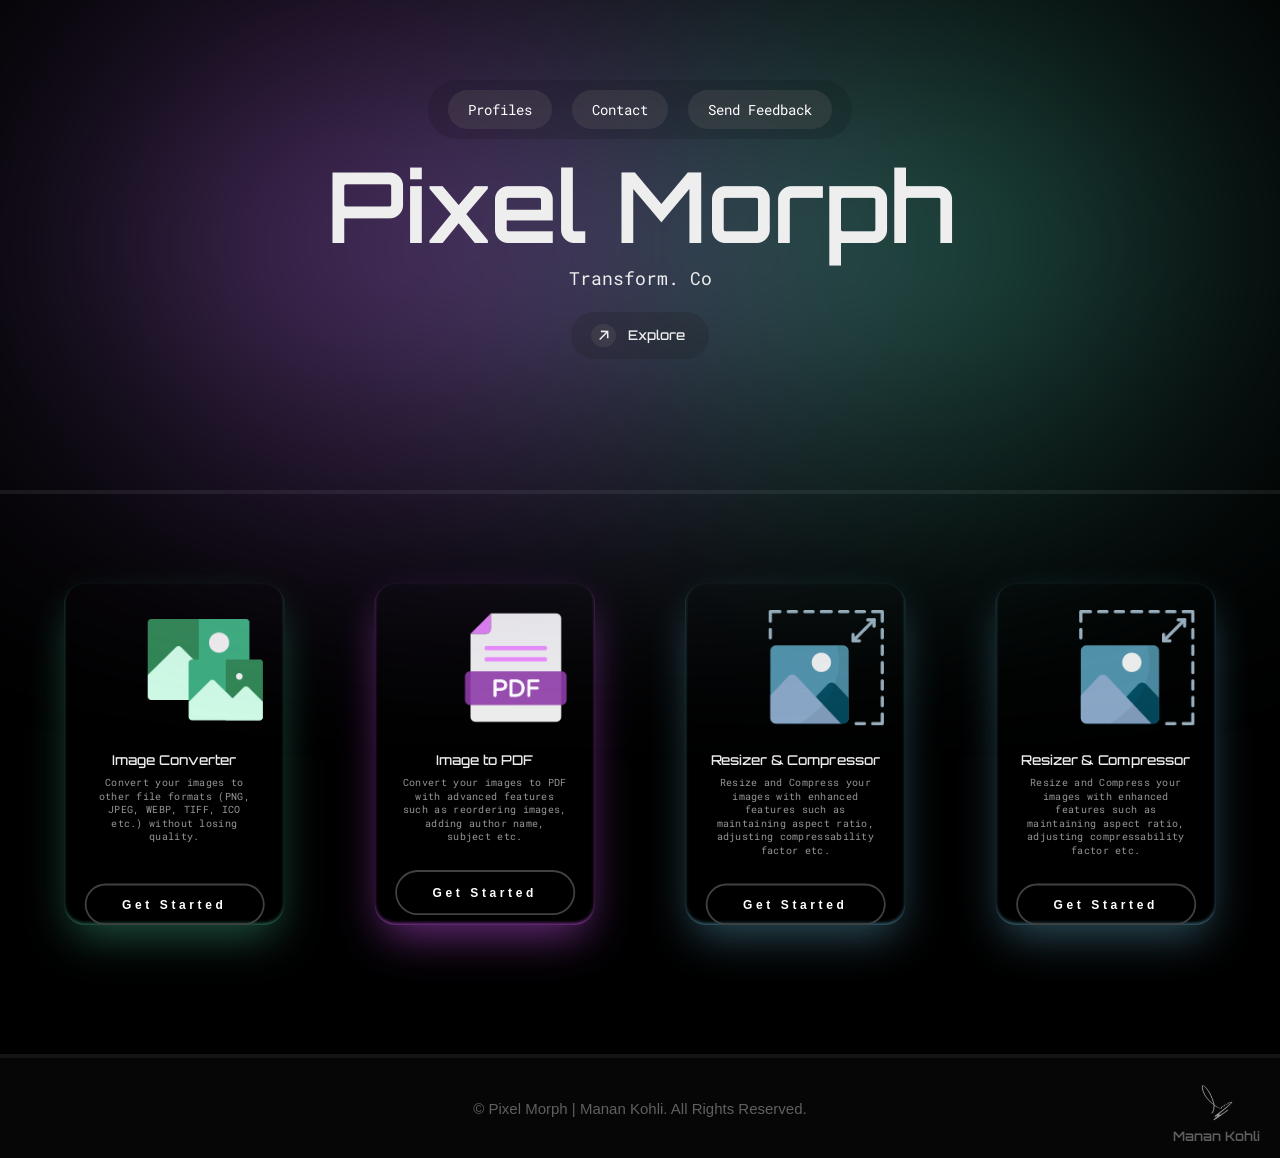
<file: index.html>
<!DOCTYPE html>
<html lang="en">

<head>
  <meta charset="UTF-8">
  <meta name="viewport" content="width=device-width, initial-scale=1.0">
  <meta name="description"
    content="Transform. Compress. Convert. Easily edit and optimize your files with fast and secure online tool.">
  <title>Pixel Morph</title>
  <meta property="og:image" content="https://i.postimg.cc/qBCgvmJf/Pixel-Morph.png">
  <meta property="og:title" content="Pixel Morph">
  <meta property="og:description" content="Transform. Compress. Convert. Easily edit and optimize your files with fast and secure online tool.">
  <link rel="stylesheet" href="styles.css">
  <link rel="icon" href="favicon.ico" type="image/x-ico">
  <link rel="icon" href="favicon.ico" type="image/x-icon">

</head>

<body>
  <div class="blob-outer-container">
    <div class="blob-inner-container">
      <div class="blob"></div>
    </div>
  </div>
  <div class="home-page">
    <nav class="navbar">
      <div class="nav-item">
        <button class="nav-btn">Profiles</button>
        <div class="dropdown">
          <a href="https://www.instagram.com/manankohli_2310/" target="_blank">Instagram</a>
          <a href="https://x.com/manan_kohli23" target="_blank">Twitter</a>

        </div>
      </div>

      <div class="nav-item">
        <button class="nav-btn">Contact</button>
        <div class="dropdown">
          <a href="mailto:manankohli38@gmail.com">Email</a>
        </div>
      </div>

      <div class="nav-item">
        <button class="nav-btn">Send Feedback</button>
        <div class="dropdown">
          <a href="mailto:manankohli38@gmail.com?subject=Feedback">Email Feedback</a>
        </div>
      </div>
    </nav>
    <div class="title">Pixel Morph</div>
    <br>
    <span id="typewriter"></span>
    <br>
    <a class="atag" style="z-index: 100; position: absolute; " href="#hr"><button class="button"
        style="--clr: rgba(29, 28, 28, 0.226);">
        <span class="button__icon-wrapper">
          <svg viewBox="0 0 14 15" fill="none" xmlns="http://www.w3.org/2000/svg" class="button__icon-svg" width="10">
            <path
              d="M13.376 11.552l-.264-10.44-10.44-.24.024 2.28 6.96-.048L.2 12.56l1.488 1.488 9.432-9.432-.048 6.912 2.304.024z"
              fill="currentColor"></path>
          </svg>

          <svg viewBox="0 0 14 15" fill="none" width="10" xmlns="http://www.w3.org/2000/svg"
            class="button__icon-svg button__icon-svg--copy">
            <path
              d="M13.376 11.552l-.264-10.44-10.44-.24.024 2.28 6.96-.048L.2 12.56l1.488 1.488 9.432-9.432-.048 6.912 2.304.024z"
              fill="currentColor"></path>
          </svg>
        </span>
        Explore
      </button>
    </a>
  </div>
  <hr id="hr">
  <main id="main">
    <div class="content container-wrapper">
      <a href="Image-Converter.html" class="container container1"><img class="image1" src="FC.png" alt="File Converter">
        <br> Image Converter<p> Convert your images to other file formats (PNG, JPEG, WEBP, TIFF, ICO etc.) without
          losing quality.</p>
        <button class="button1 type1 but">
          <span class="btn-txt">Get Started</span>
        </button>
      </a>
      <a href="Image-To-PDF.html" class="container container2"><img class="image" src="PDF.png" alt="PDF converter">
        <br> Image to PDF<p> Convert your images to PDF with advanced features such as reordering images, adding author
          name, subject etc. </p>
        <button class="button1 type1 but1">
          <span class="btn-txt">Get Started</span>
        </button>
      </a>
      <a href="Image-Resizer&Compressor.html" class="container container3"><img class="image" src="C&R.png"
          alt="Resizer and Compressor">
        <br> Resizer & Compressor<p> Resize and Compress your images with enhanced features such as maintaining aspect
          ratio, adjusting compressability factor etc.</p>
        <button class="button1 type1 but2">
          <span class="btn-txt">Get Started</span>
        </button>
      </a>
      <a href="Image-Enhancer.html" class="container container3"><img class="image" src="C&R.png"
          alt="Resizer and Compressor">
        <br> Resizer & Compressor<p> Resize and Compress your images with enhanced features such as maintaining aspect
          ratio, adjusting compressability factor etc.</p>
        <button class="button1 type1 but2">
          <span class="btn-txt">Get Started</span>
        </button>
      </a>
    </div>
  </main>
  <hr class="hr1">
  <footer>
    <div class="copyright">
      &copy; Pixel Morph | Manan Kohli. All Rights Reserved.
    </div>
    <div class="right-section">
      <img src="sign.png" alt="Signature">
      <p>Manan Kohli</p>
    </div>
  </footer>
  <script src="script.js"></script>
</body>

</html>
</file>
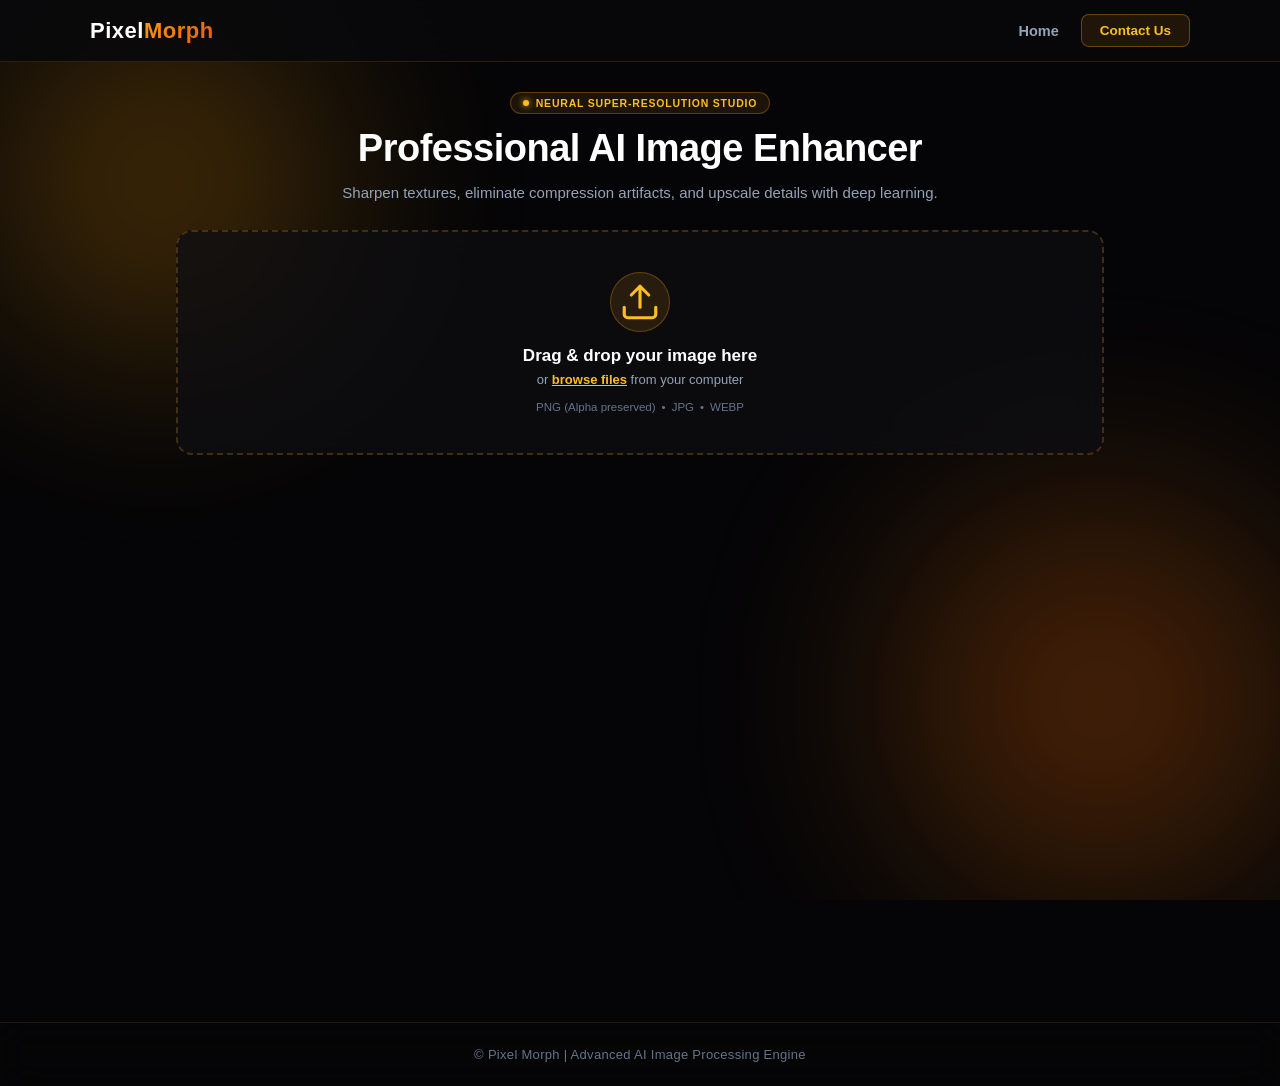
<file: Image-Enhancer.html>
<!DOCTYPE html>
<html lang="en">
<head>
    <meta charset="UTF-8">
    <meta name="viewport" content="width=device-width, initial-scale=1.0">
    <title>AI Image Enhancer - Pixel Morph</title>
    <link rel="icon" type="image/x-icon" href="favicon.ico">
    <link rel="stylesheet" href="enhancer.css">
</head>
<body>

    <!-- Static Warm Ambient Glow Blobs (Desktop & Mobile Defined) -->
    <div class="ambient-glow-container" aria-hidden="true">
        <div class="blob blob-top-left"></div>
        <div class="blob blob-bottom-right"></div>
    </div>

<!-- Header Navigation -->
    <header class="navbar">
        <div class="nav-container">
            <!-- Brand Logo (Left) -->
            <a href="index.html" class="brand-logo">
                Pixel<span class="brand-accent">Morph</span>
            </a>

            <!-- Hamburger Button (Right on Mobile) -->
            <button class="hamburger-btn" id="hamburger-btn" aria-label="Toggle Menu">
                <span class="bar bar-top"></span>
                <span class="bar bar-mid"></span>
                <span class="bar bar-bot"></span>
            </button>

            <!-- Nav Menu (Home & Contact Us) -->
            <nav class="nav-menu" id="nav-menu">
                <a href="index.html" class="nav-link">Home</a>
                <button class="contact-nav-btn">
                    <a href="mailto:manankohli38@gmail.com?subject=Contact&body=Hi, I wanted to Contact you.">Contact Us</a>
                </button>
            </nav>
        </div>
    </header>

    <!-- Main Content -->
    <main class="main-wrapper">
        <div class="content-header">
            <span class="pill-tag">
                <span class="pill-dot"></span>
                Neural Super-Resolution Studio
            </span>
            <h1 class="main-title">Professional AI Image Enhancer</h1>
            <p class="main-subtitle">Sharpen textures, eliminate compression artifacts, and upscale details with deep learning.</p>
        </div>

        <!-- File Upload Card -->
        <div class="upload-zone" id="drop-zone">
            <input type="file" id="file-input" accept="image/png, image/jpeg, image/webp" hidden>
            <div class="upload-inner">
                <div class="upload-icon-wrapper">
                    <svg width="42" height="42" viewBox="0 0 24 24" fill="none" stroke="currentColor" stroke-width="1.8" stroke-linecap="round" stroke-linejoin="round">
                        <path d="M21 15v4a2 2 0 0 1-2 2H5a2 2 0 0 1-2-2v-4"></path>
                        <polyline points="17 8 12 3 7 8"></polyline>
                        <line x1="12" y1="3" x2="12" y2="15"></line>
                    </svg>
                </div>
                <h3 class="upload-text">Drag & drop your image here</h3>
                <p class="upload-subtext">or <span class="browse-link">browse files</span> from your computer</p>
                <div class="upload-meta">
                    <span>PNG (Alpha preserved)</span>
                    <span>•</span>
                    <span>JPG</span>
                    <span>•</span>
                    <span>WEBP</span>
                </div>
            </div>
        </div>

        <!-- Advanced Controls Panel (Glassmorphism) -->
        <div class="controls-card" id="controls" style="display: none;">
            <div class="selected-file-info">
                <div class="file-name-wrap">
                    <span class="file-icon">🖼️</span>
                    <span class="file-name" id="file-name-label">image.png</span>
                </div>
                <span class="file-dims" id="file-dims-label">Original: 0 × 0 px</span>
            </div>

            <!-- Parameters Grid -->
            <div class="settings-grid">
                <!-- Model Selector -->
                <div class="setting-item">
                    <label for="model-select">AI Model</label>
                    <div class="select-container">
                        <select id="model-select">
                            <option value="general" selected>📸 General Photo (RealESRGAN)</option>
                            <option value="anime">🎨 Digital Art & Anime (Line Crisp)</option>
                        </select>
                    </div>
                </div>

                <!-- Scale Factor -->
                <div class="setting-item">
                    <label for="scale-select">Upscale</label>
                    <div class="select-container">
                        <select id="scale-select">
                            <option value="2">2x Resolution</option>
                            <option value="4" selected>4x Ultra Resolution</option>
                        </select>
                    </div>
                </div>

                <!-- Quality Mode -->
                <div class="setting-item">
                    <label for="quality-select">Mode</label>
                    <div class="select-container">
                        <select id="quality-select">
                            <option value="balanced" selected>⚡ Balanced (CPU Guard)</option>
                            <option value="ultra">💎 Ultra (Full Native Resolution)</option>
                        </select>
                    </div>
                </div>

                <!-- Export Format -->
                <div class="setting-item">
                    <label for="format-select">Export Format</label>
                    <div class="select-container">
                        <select id="format-select">
                            <option value="PNG" selected>PNG (Lossless / Transparent)</option>
                            <option value="JPG">JPG (Compact size)</option>
                            <option value="WEBP">WEBP (Modern Web)</option>
                        </select>
                    </div>
                </div>
            </div>

            <!-- Toggles (Face Restoration + Clarity) -->
            <div class="toggles-row">
                <label class="checkbox-container">
                    <input type="checkbox" id="face-toggle">
                    <span class="checkmark"></span>
                    <span class="toggle-text">👤 Restore Human Faces (Portraits)</span>
                    <span class="detect-badge" id="face-detect-badge" style="display: none;">Scanning...</span>
                </label>
                <label class="checkbox-container">
                    <input type="checkbox" id="clarity-toggle" checked>
                    <span class="checkmark"></span>
                    <span class="toggle-text">✨ Micro-Clarity Sharpening</span>
                </label>
            </div>

            <!-- Action Button -->
            <div class="controls-footer">
                <button id="enhance-btn" class="action-btn primary-btn">
                    <svg width="18" height="18" viewBox="0 0 24 24" fill="none" stroke="currentColor" stroke-width="2.2" stroke-linecap="round" stroke-linejoin="round">
                        <polygon points="13 2 3 14 12 14 11 22 21 10 12 10 13 2"></polygon>
                    </svg>
                    Enhance Image
                </button>
            </div>
        </div>

<!-- Progress & Countdown Loader -->
        <div class="loader-card" id="loader" style="display: none;">
            <!-- Warm Pulsing Spinner -->
            <div class="spinner-wrapper">
                <div class="spinner-ring"></div>
                <div class="spinner-glow"></div>
            </div>

            <!-- Title & Live Stage -->
            <h3 class="loader-title">Executing Deep Neural Convolutions</h3>
            <p class="loader-text" id="loader-subtext">Initializing model and analyzing tensor dimensions...</p>

            <!-- ETA & Percentage Bar -->
            <div class="progress-box">
                <div class="progress-header">
                    <span class="progress-label" id="progress-stage-label">Preparing tiles...</span>
                    <span class="progress-timer" id="progress-timer">⏱️ Calculating time...</span>
                </div>

                <div class="progress-bar-track">
                    <div class="progress-bar-fill" id="progress-bar-fill"></div>
                </div>

                <div class="progress-footer">
                    <span id="progress-percent">0%</span>
                    <span id="progress-tiles-count">0 / 0 Tiles</span>
                </div>
            </div>
        </div>

        <!-- Result View -->
        <div class="result-section" id="result-view" style="display: none;">
            <!-- Telemetry Stat Card -->
            <div class="stats-panel" id="stats-panel">
                <div class="stat-card">
                    <span class="stat-label">Resolution</span>
                    <span class="stat-value" id="stat-res">0 × 0 ➔ 0 × 0</span>
                </div>
                <div class="stat-card">
                    <span class="stat-label">Pixel Density</span>
                    <span class="stat-value" id="stat-mp">0 MP ➔ 0 MP</span>
                </div>
                <div class="stat-card">
                    <span class="stat-label">Inference Time</span>
                    <span class="stat-value highlight" id="stat-time">0.0s</span>
                </div>
                <div class="stat-card">
                    <span class="stat-label">Model Applied</span>
                    <span class="stat-value warm-text" id="stat-model">RealESRGAN</span>
                </div>
            </div>

            <!-- Interactive Zoom Toolbar -->
            <div class="zoom-toolbar">
                <div class="zoom-buttons">
                    <span class="zoom-icon">🔍</span>
                    <button class="zoom-btn active" data-zoom="1">1x Fit</button>
                    <button class="zoom-btn" data-zoom="2">2x</button>
                    <button class="zoom-btn" data-zoom="4">4x</button>
                    <button class="zoom-btn" id="zoom-reset-btn">Reset</button>
                </div>
                <span class="zoom-hint">Scroll wheel to zoom • Drag to pan</span>
            </div>

            <!-- Comparison Viewer -->
            <div class="comparison-container" id="comparison-box">
                <!-- Layer 1: Original Image -->
                <div class="stage-layer" id="stage-before">
                    <img id="img-before" alt="Original Image">
                </div>

                <!-- Layer 2: Enhanced Image (Clipped) -->
                <div class="stage-layer" id="stage-after">
                    <img id="img-after" alt="Enhanced Image">
                </div>

                <span class="badge badge-before">Original</span>
                <span class="badge badge-after">AI Enhanced</span>

                <!-- Divider Line with Circular Warm Handle -->
                <div class="slider-divider" id="divider-line">
                    <div class="slider-handle">
                        <svg width="18" height="18" viewBox="0 0 24 24" fill="none" stroke="currentColor" stroke-width="2.5" stroke-linecap="round" stroke-linejoin="round">
                            <polyline points="15 18 9 12 15 6"></polyline>
                            <polyline points="9 18 15 12 9 6" style="transform: rotate(180deg); transform-origin: center;"></polyline>
                        </svg>
                    </div>
                </div>

                <!-- Range Slider Overlay -->
                <input type="range" min="0" max="100" value="50" class="split-range-slider" id="split-slider" aria-label="Comparison slider">
            </div>

            <!-- Download Actions -->
            <div class="result-actions">
                <a id="download-btn" class="action-btn primary-btn" download="pixelmorph-enhanced.png">
                    <svg width="18" height="18" viewBox="0 0 24 24" fill="none" stroke="currentColor" stroke-width="2" stroke-linecap="round" stroke-linejoin="round">
                        <path d="M21 15v4a2 2 0 0 1-2 2H5a2 2 0 0 1-2-2v-4"></path>
                        <polyline points="7 10 12 15 17 10"></polyline>
                        <line x1="12" y1="15" x2="12" y2="3"></line>
                    </svg>
                    Download Enhanced (<span id="download-format-label">PNG</span>)
                </a>
                <button id="reset-btn" class="action-btn secondary-btn">Enhance Another</button>
            </div>
        </div>
    </main>

    <footer class="footer">
        <p>© Pixel Morph | Advanced AI Image Processing Engine</p>
    </footer>

    <script src="enhancer.js"></script>
</body>
</html>
</file>
<file: styles.css>
@import url('https://fonts.googleapis.com/css2?family=Oswald:wght@200..700&family=Roboto+Mono:ital,wght@0,100..700;1,100..700&display=swap');
@import url('https://fonts.googleapis.com/css2?family=Orbitron:wght@400..900&family=Quantico:ital,wght@0,400;0,700;1,400;1,700&display=swap');
* {
    padding: 0;
    margin: 0;
    box-sizing: border-box;
    outline: 0;
    user-select: none;
    -webkit-user-select: none;
    -moz-user-select: none;
    -ms-user-select: none;
    font-family: sans-serif;
    -webkit-tap-highlight-color: rgba(32, 110, 77, 0) !important;
    -webkit-focus-ring-color: rgba(255, 255, 255, 0) !important;
    outline: none !important;
}
body, html{
    background-color: rgb(0, 0, 0);
    clip-path: inset(0 0 0 0);
    overflow-x: hidden;
    overflow-y: auto;
    will-change: transform;
}
body::-webkit-scrollbar {
    width: 8px;               
  }
  
body::-webkit-scrollbar-track {
    background: rgba(0, 0, 0, 0);        
  }
  
 body::-webkit-scrollbar-thumb {
    padding: 2px;
    background-color: rgba(65, 64, 64, 0.185);   
    border-radius: 20px;       
}
.home-page {
    position: relative;
    background-color: #000000;
    min-height: 490px;
    height: 490px; 
    max-height: 490px;
    display: flex;
    width: 100vw;
    flex-direction: column;
    overflow: hidden;
    justify-content: center;
    align-items: center;
    white-space: nowrap;
    color: #eee;
}

.blob-outer-container {
    display: flex;
    align-items: center;
    justify-content: center;
    position: absolute;
    min-height: 490px;
    height: 490px; 
    width: 100%;
    overflow: hidden;
    z-index: 100;
    filter: blur(150px);
}

.blob-inner-container {
    border-radius: 99999px;
    width: 100vw;
    min-height: 250px;
    height: 300px;
    min-width: 1000px;
    overflow: hidden;
    background-color: rgb(43, 115, 91);
    transform: scale(0.8);
}

.blob {
    overflow: hidden;
    width: 100vw;
    height: 100vh;
    margin: 0;
    background: conic-gradient(from 0deg, rgb(60, 161, 127), rgb(79, 142, 167) , #ac47ca);
    animation: spinBlob 8s linear infinite;
}

@keyframes spinBlob {
    0% {
        transform: rotate(0deg) scale(2);
    }

    100% {
        transform: rotate(1turn) scale(2);
    }
}
.navbar {
  position: absolute;
  top: 0;
  left: 50%;
  transform: translateX(-50%);
  display: flex;
  gap: 20px;
  padding: 10px 20px;
  background: rgba(0, 0, 0, 0.11); 
  border-radius: 50px;
  backdrop-filter: blur(10px);
  z-index: 1000;
  margin-top: 80px;
}

.nav-item {
  position: relative;
}

.nav-btn {
  font-family: Roboto Mono, Arial, Helvetica, sans-serif;
  background: rgba(109, 108, 108, 0.226);
  color: white;
  border: none;
  padding: 10px 20px;
  border-radius: 50px;
  font-size: 14px;
  cursor: pointer;
  transition: 0.3s;
}

.nav-btn:hover {
  background: #eee;
  color: black;
}

.dropdown {
  font-family: Roboto Mono, Arial, Helvetica, sans-serif;
  display: none;
  position: absolute;
  top: 40px;
  left: 50%;
  transform: translateX(-50%);
  background: rgba(0, 0, 0, 0.938);
  border-radius: 10px;
  overflow: hidden;
  z-index: 100000;
}

.dropdown a {
  font-family: Roboto Mono, Arial, Helvetica, sans-serif;
  font-size: 13px;
  display: block;
  padding: 10px 15px;
  color: white;
  text-decoration: none;
  transition: 0.3s;
  z-index: 100000;
}

.dropdown a:hover {
  background: #eee;
  color: black;
  z-index: 100000;
}

.nav-item:hover .dropdown {
  display: block;
}
.title{
    z-index: 100;
    margin-bottom: 80px;
    display: flex;
    align-items: center;
    justify-content: center;
    font-family: Orbitron,Quantico ,Roboto Mono, Arial, Helvetica, sans-serif;
    font-size: 98px;
    color: #eee;
    font-weight: 600;
    position: absolute;
}
#typewriter {
    margin-top: 65px;
    z-index: 100000;
    font-family: Roboto Mono, Arial, Helvetica, sans-serif;
    font-size: 18px;
    color: #eee;
}

.button {
    margin-top: 180px;
    z-index: 1000000;
    text-decoration: none;
    display: inline-flex;
    border: none;
    cursor: pointer;
    align-items: center;
    gap: 0.75rem;
    background-color: var(--clr);
    color: #eee;
    border-radius: 10rem;
    font-family: Orbitron,Roboto Mono, Arial, Helvetica, sans-serif;
    font-weight: 500;
    padding: 0.75rem 1.5rem;
    padding-left: 20px;
    white-space: nowrap;
    overflow: hidden;
    text-overflow: ellipsis;
    transition: background-color 0.3s;
  }
  
  .button__icon-wrapper {
    flex-shrink: 0;
    width: 25px;
    height: 23px;
    position: relative;
    color: var(--clr);
    background-color: rgba(109, 108, 108, 0.226);
    border-radius: 50%;
    display: grid;
    place-items: center;
    overflow: hidden;
    color: #eee;
  }
  
  .button:hover {
    background-color: #eee;
    color: black;
  }
  
  .button:hover .button__icon-wrapper {
    color: #000000;
  }
  
  .button__icon-svg--copy {
    position: absolute;
    transform: translate(-150%, 150%);
  }
  
  .button:hover .button__icon-svg:first-child {
    transition: transform 0.3s ease-in-out;
    transform: translate(150%, -150%);
  }
  
  .button:hover .button__icon-svg--copy {
    transition: transform 0.3s ease-in-out 0.1s;
    transform: translate(0);
  }
  
hr{
    background-color: rgba(65, 64, 64, 0.171);
    z-index: 100000;
    border: 2px solid rgba(65, 64, 64, 0.171);
}

.container-wrapper {
    display: flex;
    justify-content: center;
    align-items: center;
    gap: 100px; 
    margin-top: 70px;
}

.container {
    width: 320px; 
    height: 380px; 
    background-color: #000000b4; 
    border-radius: 23px; 
    display: flex;
    flex-direction: column;
    align-items: center;
    font-size: 15px;
    font-weight: 500;
    color: #eee;
    font-family: Orbitron;
    text-decoration: none;
     transition:  transform 0.2s ease-in-out;
}

.image{
    margin-top: 30px;
    margin-left: 93px;
    align-self: flex-start;
    padding-bottom: 10px;
    
}
.image1{
  margin-left: 93px;
    margin-top: 40px;
    align-self: flex-start;
    
}
.container1{
    box-shadow: rgba(43, 115, 91, 0.76) 0px 20px 50px -10px, rgb(0, 0, 0) 0px 30px 40px -30px, rgba(43, 115, 91, 0.863) 0px -2px 4px 0px inset;
}
.container2{
    box-shadow: #8f3ba8c2 0px 20px 50px -10px, rgb(0, 0, 0) 0px 30px 40px -30px, #8f3ba8e0 0px -2px 4px 0px inset;

}
.container3{
    box-shadow: rgba(63, 112, 131, 0.733) 0px 20px 50px -10px, rgb(0, 0, 0) 0px 30px 40px -30px, rgba(63, 112, 131, 0.87) 0px -2px 4px 0px inset;
}
.container p{
    font-family:Roboto Mono ,Arial, Helvetica, sans-serif;
    font-weight:400;
    font-size: 11px;
    color: #eeeeeea2;
    padding: 0 30px 30px 30px;
    text-align: center;
    margin-top: 8px;
}

.button1 {
    height: 50px;
    width: 200px;
    position: relative;
    background-color: transparent;
    cursor: pointer;
    border: 2px solid #414141;
    overflow: hidden;
    border-radius: 30px;
    color: #ffffff;
    z-index: 100000;
    transition: all 0.6s ease-in-out;
  }
  .but{
    margin-top: 15px;
  }
  .btn-txt {
    z-index: 1;
    font-weight: 700;
    letter-spacing: 4px;
  }
  
  .type1::after {
    content: "";
    position: absolute;
    left: 0;
    top: 0;
    transition: all 0.7s ease-in-out;
    background-color: #16161670;
    border-radius: 30px;
    visibility: hidden;
    height: 10px;
    width: 10px;
    z-index: -1;
  }
  
  .but:hover {
    color: rgb(43, 115, 91);
  }
  .but2:hover {
    color: rgb(63, 112, 131);
  }
  .but1:hover {
    color: #8f3ba8;
  }
  
  .type1:hover::after {
    visibility: visible;
    transform: scale(100) translateX(2px);
  }

  .hr1{
      margin-top: 110px;
  }
    
  footer {
      height: 100px;
      background-color: #2424242a;
      color: rgba(129, 129, 129, 0.726);
      display: flex;
      align-items: center;
      justify-content: space-between;
      padding: 0 20px;
      font-family: Arial, sans-serif;
      position: relative; 
  }

  .copyright {
      position: absolute;
      left: 50%;
      transform: translateX(-50%);
      font-size: 15px;
      white-space: nowrap;
  }

  .right-section {
      display: flex;
      flex-direction: column;
      align-items: center;
      justify-content: center;
      text-align: center;
      position: absolute;
      right: 20px;
  }

  .right-section img {
      height: 60px; 
      width: auto;
      opacity: 0.6;
  }

  .right-section p {
      margin-top: -5px;
      font-size: 13px;
      font-family: Orbitron ,Oswald ,Arial, Helvetica, sans-serif;
      font-weight: 600;
  }

@media (max-width: 800px) {
  footer {
        display: flex;
        flex-direction: column;
        justify-content: center;
        align-items: center;
        height: 150px;
    }

  .copyright {
        text-align: center;
        margin-bottom: 50px;
    }

  .right-section {
        position: static;
        margin-top: 45px;
    }
}
@media (max-width:430px) {
  .copyright{
    font-size: 12px;
  }
  .right-section{
    transform: scale(0.98);
  }
}
@media (max-width: 852px) {
  .home-page{
    height: 700px;
    min-height: 700px;
    max-height: 700px;
  }
  .blob-outer-container{
    min-height: 700px;
    height: 700px; 
  }
  .navbar{
    margin-top: 175px;
  }
  
  body::-webkit-scrollbar {
      display: none;
      scrollbar-width: none;
      /* pointer-events: none; */
  }
}

@media (max-width: 750px)and (min-width:650px){
  .title{
    transform: scale(0.88);
  }
  .navbar{
    transform: scale(0.9) translate(-50%);
    margin-left: -22px;
  }
} 
@media (max-width:650px) and (min-width:600px) {
  .title{
    transform: scale(0.8);
  }
  .navbar{
    transform: scale(0.9) translate(-50%);
    margin-left: -22px;
  }
  
}
@media (max-width:1370px) and (min-width:1150px){
  .container-wrapper{
    transform: scale(0.9);
  }
  
}
@media (max-width:1150px) and (min-width:1000px) {
  .home-page{
    height: 490px;
    min-height: 490px;
    max-height: 490px;
  }
  .blob-outer-container{
    min-height: 490px;
    height: 490px; 
  }
  
}
@media (max-width:1150px) and (min-width:1130px) {
  .container-wrapper{
    transform: scale(0.85);
    margin-top: 50px;
  }
}
@media (max-width:1130px) {
  .container-wrapper img{
    margin-left: 88px;
   } 
   .container-wrapper{
    transform: scale(0.84);
    margin-top: 50px;
  }
}
@media (max-width:1100px) and (min-width:1000px) {
  .container-wrapper img{
    margin-left: 88px;
    margin-right: 78px;
   } 
   .container-wrapper{
    transform: scale(0.84);
    margin-top: 50px;
  }
}
@media (max-width:1000px)  {
  .container-wrapper img{
    margin-left: 88px;
    margin-right: 78px;
   } 
   .container-wrapper{
    margin-top: 20px;
    flex-wrap: wrap;
  }
  .hr1{
    margin-top: 35px;
  }
  
}
@media (max-width:1000px) and (min-width:850px) {
  .container-wrapper{
    transform: scale(0.9);
    margin-top: 20px;
    gap: 100px;
    flex-wrap: wrap;
  }
  .hr1{
    margin-top: 50px;
  }
}
@media (max-width:747px) and (min-width:550px) {
  .container-wrapper{
    transform: scale(1.02);
    margin-top: 60px;
    gap: 100px;
    flex-wrap: wrap;
  }
  .hr1{
    margin-top: 90px;
  }
}
@media (max-width:600px){
  .title {
    transform: scale(0.7);
}
  .navbar{
    margin-top: 188px;
    margin-left: -28px;
    transform: scale(0.87) translate(-50%);
}
  #typewriter{
    transform: scale(0.88);
    margin-top: 50px;
  }
  .button {
    margin-top: 155px;
    transform: scale(0.9);
  }
}
@media (max-width:500px) and (min-width:450px) {
  .home-page{
    height: 600px;
    min-height: 600px;
    max-height: 600px;
  }
  .blob-outer-container{
    min-height: 600px;
    height: 600px; 
  }
  .navbar{
    margin-top: 140px;
    margin-left: -28px;
    transform: scale(0.87) translate(-50%);
}
.title {
  transform: scale(0.58);
}
}
@media (max-width:450px) and (min-width:400px) {
  .home-page{
    height: 490px;
    min-height: 490px;
    max-height: 490px;
  }
  .blob-outer-container{
    min-height: 490px;
    height: 490px; 
  }
  .navbar{
    margin-top: 100px;
    margin-left: -33px;
    transform: scale(0.85) translate(-50%);
}
.title {
  transform: scale(0.58);
  margin-top: 25px;
}
.container-wrapper{
  margin-top: -10px;
}
#typewriter{
  margin-top: 75px;
}
.button {
  margin-top: 185px;
  transform: scale(0.9);
}
.hr1{
  margin-top: 0px;
}
}
@media (max-width:400px) and (min-width:370px) {
  .home-page{
    height: 490px;
    min-height: 490px;
    max-height: 490px;
  }
  .blob-outer-container{
    min-height: 490px;
    height: 490px; 
  }
  .navbar{
    margin-top: 105px;
    margin-left: -45px;
    transform: scale(0.8) translate(-50%);
}
.title {
  transform: scale(0.5);
  margin-top: 25px;
}
.container-wrapper{
  margin-top: -50px;
}
#typewriter{
  transform: scale(0.82);
  margin-top: 70px;
}
.button {
  margin-top: 180px;
  transform: scale(0.9);
}
.hr1{
  margin-top: -10px;
}
}
@media (max-width:370px) and (min-width:200px) {
  .home-page{
    height: 450px;
    min-height: 450px;
    max-height: 450px;
  }
  .blob-outer-container{
    min-height: 450px;
    height: 450px; 
  }
  .navbar{
    margin-top: 100px;
    margin-left: -65px;
    transform: scale(0.7) translate(-50%);
}
.title {
  transform: scale(0.45);
  margin-top: 25px;
}
.container-wrapper{
  margin-top: -100px;
}
#typewriter{
  transform: scale(0.76);
  margin-top: 50px;
}
.button {
  margin-top: 150px;
  transform: scale(0.9);
}
.hr1{
  margin-top: -80px;
}
  
}
@media  (max-width:550px) and (min-width: 450px) {
  .container-wrapper{
    transform: scale(0.9);
    margin-top: -30px;
    gap: 100px;
    flex-wrap: wrap;
  }
  .hr1{
    margin-top: 0px;
  }
}
@media (max-width:450px) {
  .container-wrapper{
    gap: 120px;
    transform: scale(0.9);
  }
  
}

@media (max-width:400px) {
  .container-wrapper{
    gap: 120px;
    transform: scale(0.85);
  }
} 
@media (max-width:370px) {
  .container-wrapper{
    gap: 120px;
    transform: scale(0.78);
  }
}
</file>
<file: enhancer.css>
/* =========================================================
   PixelMorph AI Enhancer - Responsive Dark Theme (Down to 350px)
   ========================================================= */

* {
    margin: 0;
    padding: 0;
    box-sizing: border-box;
}

:root {
    --bg-black: #050507;
    --card-bg: rgba(14, 14, 18, 0.75);
    --card-border: rgba(255, 175, 45, 0.16);
    --card-border-hover: rgba(245, 158, 11, 0.45);
    
    --warm-yellow: #fbbf24;
    --warm-amber: #f59e0b;
    --warm-orange: #ea580c;
    
    --gradient-warm: linear-gradient(135deg, #f59e0b 0%, #ea580c 100%);
    --gradient-warm-hover: linear-gradient(135deg, #fbbf24 0%, #f97316 100%);
    
    --text-primary: #f8fafc;
    --text-secondary: #94a3b8;
    --text-muted: #64748b;
}

html, body {
    width: 100%;
    overflow-x: hidden;
}

body {
    background-color: var(--bg-black);
    color: var(--text-primary);
    font-family: -apple-system, BlinkMacSystemFont, "Segoe UI", Roboto, Oxygen, Ubuntu, Cantarell, "Open Sans", "Helvetica Neue", sans-serif;
    min-height: 100vh;
    display: flex;
    flex-direction: column;
    position: relative;
}

/* =========================================================
   Static Ambient Warm Blobs (Fixed Positioning)
   ========================================================= */
.ambient-glow-container {
    position: fixed;
    top: 0;
    left: 0;
    width: 100vw;
    height: 100vh;
    pointer-events: none;
    z-index: 0;
    overflow: hidden;
}

.blob {
    position: absolute;
    border-radius: 50%;
    pointer-events: none;
    /* Static: No animations or viewport stretching */
    transform: none;
    animation: none;
}

/* --- DESKTOP POSITIONS --- */

/* 1. Top-Left Ambient Light */
.blob-top-left {
    top: -60px;
    left: -80px;
    width: 480px;
    height: 480px;
    background: radial-gradient(circle, rgba(234, 145, 12, 0.42) 0%, rgba(245, 158, 11, 0.18) 50%, rgba(0, 0, 0, 0) 70%);
    filter: blur(100px);
    opacity: 0.85;
}

/* 2. Bottom-Right Corner Glow (Signature feature from your reference) */
.blob-bottom-right {
    bottom: -60px;
    right: -80px;
    width: 520px;
    height: 520px;
    background: radial-gradient(circle, rgba(234, 88, 12, 0.50) 0%, rgba(217, 119, 6, 0.22) 50%, rgba(0, 0, 0, 0) 70%);
    filter: blur(110px);
    opacity: 0.9;
}

/* =========================================================
   MOBILE BLOB POSITIONS (<= 640px down to 350px)
   ========================================================= */
@media (max-width: 640px) {
    /* Scaled down, fixed pixel dimensions that do not invade the mobile center content */
    .blob-top-left {
        top: -40px;
        left: -90px;
        width: 280px;
        height: 280px;
        filter: blur(75px);
        opacity: 0.75;
    }

    .blob-bottom-right {
        bottom: -40px;
        right: -90px;
        width: 300px;
        height: 300px;
        filter: blur(80px);
        opacity: 0.8;
    }
}
/* =========================================================
   Navbar (Desktop Layout)
   ========================================================= */
.navbar {
    background: rgba(9, 9, 12, 0.88);
    backdrop-filter: blur(20px);
    -webkit-backdrop-filter: blur(20px);
    border-bottom: 1px solid rgba(255, 175, 45, 0.14);
    padding: 14px 20px;
    position: sticky;
    top: 0;
    z-index: 100;
    width: 100%;
}

.nav-container {
    max-width: 1100px;
    margin: 0 auto;
    display: flex;
    flex-direction: row; /* Keep in single row */
    justify-content: space-between; /* Logo on left, Items/Hamburger on right */
    align-items: center;
    position: relative;
    width: 100%;
}

.brand-logo {
    font-size: 22px;
    font-weight: 800;
    color: #ffffff;
    text-decoration: none;
    letter-spacing: 0.5px;
    display: flex;
    align-items: center;
    flex-shrink: 0;
}

.brand-accent {
    background: var(--gradient-warm);
    -webkit-background-clip: text;
    -webkit-text-fill-color: transparent;
    font-weight: 800;
}

.nav-menu {
    display: flex;
    gap: 22px;
    align-items: center;
}

.nav-link {
    color: var(--text-secondary);
    text-decoration: none;
    font-size: 14.5px;
    font-weight: 600;
    transition: all 0.2s ease;
}

.nav-link:hover {
    color: var(--warm-yellow);
}

.contact-nav-btn {
    background: rgba(245, 158, 11, 0.1);
    border: 1px solid rgba(245, 158, 11, 0.35);
    border-radius: 8px;
    padding: 8px 18px;
    cursor: pointer;
    transition: all 0.25s ease;
}

.contact-nav-btn a {
    color: var(--warm-yellow);
    text-decoration: none;
    font-size: 13.5px;
    font-weight: 700;
    display: block;
}

.contact-nav-btn:hover {
    background: var(--gradient-warm);
    border-color: transparent;
    box-shadow: 0 4px 16px rgba(234, 88, 12, 0.4);
}

.contact-nav-btn:hover a {
    color: #ffffff;
}

/* =========================================================
   Tiered Hamburger Button (Matches your reference image)
   ========================================================= */
.hamburger-btn {
    display: none; /* Hidden on desktop */
    flex-direction: column;
    justify-content: center;
    align-items: flex-start; /* Aligns lines to the left */
    gap: 5px;
    width: 36px;
    height: 36px;
    background: transparent;
    border: none;
    cursor: pointer;
    padding: 4px;
    margin-left: auto; /* Pushes to far right */
    z-index: 110;
}

.hamburger-btn .bar {
    height: 3px;
    background: #ffffff;
    border-radius: 9999px; /* Pill-shaped edges */
    transition: all 0.28s cubic-bezier(0.4, 0, 0.2, 1);
}

/* Tiered Line Lengths (Short, Long, Short) */
.hamburger-btn .bar-top {
    width: 18px;
}

.hamburger-btn .bar-mid {
    width: 25px;
    background: var(--warm-yellow); /* Accent color on middle bar */
}

.hamburger-btn .bar-bot {
    width: 12px;
}

/* Active X Animation on Click */
.hamburger-btn.active .bar-top {
    width: 22px;
    transform: translateY(8px) rotate(45deg);
    background: var(--warm-yellow);
}

.hamburger-btn.active .bar-mid {
    opacity: 0;
    transform: scaleX(0);
}

.hamburger-btn.active .bar-bot {
    width: 22px;
    transform: translateY(-8px) rotate(-45deg);
    background: var(--warm-yellow);
}

/* =========================================================
   Mobile Rules (<= 640px down to 350px)
   ========================================================= */
@media (max-width: 640px) {
    .nav-container {
        flex-direction: row !important; /* Stays in a single horizontal line */
        justify-content: space-between !important;
        align-items: center !important;
    }

    .hamburger-btn {
        display: flex; /* Visible on mobile */
    }

    /* Dropdown Menu below the Navbar */
    .nav-menu {
        position: absolute;
        top: calc(100% + 14px);
        left: 0;
        right: 0;
        width: 100%;
        background: rgba(14, 14, 18, 0.96);
        backdrop-filter: blur(24px);
        -webkit-backdrop-filter: blur(24px);
        border: 1px solid var(--card-border);
        border-radius: 14px;
        flex-direction: column;
        align-items: center;
        gap: 16px;
        padding: 22px 16px;
        box-shadow: 0 16px 40px rgba(0, 0, 0, 0.85);
        opacity: 0;
        visibility: hidden;
        transform: translateY(-10px);
        transition: all 0.25s ease;
        z-index: 99;
    }

    .nav-menu.active {
        opacity: 1;
        visibility: visible;
        transform: translateY(0);
    }

    .contact-nav-btn {
        width: 100%;
        max-width: 220px;
        text-align: center;
    }
}

/* =========================================================
   Main Container
   ========================================================= */
.main-wrapper {
    flex: 1;
    min-height: 100vh; /* Guarantees content fills screen so footer sits below the fold */
    max-width: 960px;
    width: 100%;
    margin: 0 auto;
    padding: 30px 16px 60px 16px;
    text-align: center;
    position: relative;
    z-index: 1;
}

.pill-tag {
    display: inline-flex;
    align-items: center;
    gap: 7px;
    font-size: 10.5px;
    font-weight: 700;
    letter-spacing: 0.8px;
    text-transform: uppercase;
    color: var(--warm-yellow);
    background: rgba(245, 158, 11, 0.1);
    border: 1px solid rgba(245, 158, 11, 0.3);
    padding: 4px 12px;
    border-radius: 9999px;
    margin-bottom: 12px;
}

.pill-dot {
    width: 6px;
    height: 6px;
    border-radius: 50%;
    background-color: var(--warm-yellow);
    box-shadow: 0 0 6px var(--warm-yellow);
}

.main-title {
    font-size: clamp(24px, 5.5vw, 38px);
    font-weight: 800;
    color: #ffffff;
    letter-spacing: -0.5px;
    margin-bottom: 10px;
    line-height: 1.2;
}

.main-subtitle {
    font-size: clamp(13px, 3.2vw, 15px);
    color: var(--text-secondary);
    max-width: 600px;
    margin: 0 auto 26px auto;
    line-height: 1.5;
}

/* =========================================================
   Upload Zone
   ========================================================= */
.upload-zone {
    border: 2px dashed rgba(255, 175, 45, 0.22);
    border-radius: 16px;
    background: var(--card-bg);
    backdrop-filter: blur(20px);
    -webkit-backdrop-filter: blur(20px);
    padding: 40px 18px;
    cursor: pointer;
    transition: all 0.25s ease;
}

.upload-zone:hover {
    border-color: #f59e0b61;
    background: rgba(71, 60, 41, 0.05);
}

.upload-icon-wrapper {
    width: 60px;
    height: 60px;
    background: rgba(245, 158, 11, 0.12);
    color: var(--warm-yellow);
    border: 1px solid rgba(245, 158, 11, 0.3);
    border-radius: 50%;
    display: flex;
    align-items: center;
    justify-content: center;
    margin: 0 auto 14px auto;
}

.upload-text {
    font-size: 17px;
    font-weight: 600;
    color: #ffffff;
    margin-bottom: 6px;
}

.upload-subtext {
    font-size: 13px;
    color: var(--text-secondary);
    margin-bottom: 14px;
}

.browse-link {
    color: var(--warm-yellow);
    text-decoration: underline;
    font-weight: 600;
}

.upload-meta {
    font-size: 11.5px;
    color: var(--text-muted);
    display: flex;
    justify-content: center;
    flex-wrap: wrap;
    gap: 6px;
}

/* =========================================================
   Controls Card & Settings
   ========================================================= */
.controls-card {
    background: var(--card-bg);
    backdrop-filter: blur(24px);
    -webkit-backdrop-filter: blur(24px);
    border: 1px solid var(--card-border);
    border-radius: 16px;
    padding: 20px 18px;
    margin-top: 20px;
    text-align: left;
    width: 100%;
}

.selected-file-info {
    display: flex;
    justify-content: space-between;
    align-items: center;
    padding-bottom: 14px;
    border-bottom: 1px solid rgba(255, 255, 255, 0.08);
    margin-bottom: 18px;
    gap: 10px;
}

.file-name-wrap {
    display: flex;
    align-items: center;
    gap: 8px;
    min-width: 0;
    flex: 1;
}

.file-icon {
    font-size: 16px;
    flex-shrink: 0;
}

.file-name {
    font-size: 14px;
    font-weight: 600;
    color: #ffffff;
    white-space: nowrap;
    overflow: hidden;
    text-overflow: ellipsis;
    display: block;
    min-width: 0;
}

.file-dims {
    font-size: 12px;
    color: var(--warm-yellow);
    font-weight: 600;
    background: rgba(245, 158, 11, 0.1);
    padding: 4px 8px;
    border-radius: 6px;
    border: 1px solid rgba(245, 158, 11, 0.25);
    white-space: nowrap;
    flex-shrink: 0;
}

.settings-grid {
    display: grid;
    grid-template-columns: repeat(auto-fit, minmax(180px, 1fr));
    gap: 14px;
    margin-bottom: 18px;
}

.setting-item {
    display: flex;
    flex-direction: column;
    gap: 6px;
    min-width: 0;
}

.setting-item label {
    font-size: 11.5px;
    font-weight: 700;
    text-transform: uppercase;
    letter-spacing: 0.5px;
    color: var(--text-secondary);
}

.select-container select {
    width: 100%;
    background: #0f1015;
    color: #ffffff;
    border: 1px solid rgba(255, 175, 45, 0.18);
    padding: 10px 10px;
    border-radius: 8px;
    font-size: 13px;
    outline: none;
    cursor: pointer;
    text-overflow: ellipsis;
    white-space: nowrap;
    overflow: hidden;
}

.select-container select:focus {
    border-color: var(--warm-amber);
}

.toggles-row {
    display: flex;
    gap: 18px;
    flex-wrap: wrap;
    margin-bottom: 18px;
}

.checkbox-container {
    display: flex;
    align-items: center;
    gap: 8px;
    font-size: 12.5px;
    color: #e2e8f0;
    cursor: pointer;
}

.checkbox-container input {
    accent-color: var(--warm-amber);
    width: 16px;
    height: 16px;
    flex-shrink: 0;
}

.controls-footer {
    display: flex;
    justify-content: flex-end;
    border-top: 1px solid rgba(255, 255, 255, 0.08);
    padding-top: 16px;
}

/* =========================================================
   Buttons
   ========================================================= */
.action-btn {
    display: inline-flex;
    align-items: center;
    justify-content: center;
    gap: 8px;
    padding: 11px 22px;
    border-radius: 8px;
    font-size: 13.5px;
    font-weight: 700;
    cursor: pointer;
    text-decoration: none;
    transition: all 0.2s ease;
    border: none;
    white-space: nowrap;
}

.primary-btn {
    background: var(--gradient-warm);
    color: #ffffff;
    box-shadow: 0 4px 18px rgba(234, 88, 12, 0.4);
}

.primary-btn:hover {
    background: var(--gradient-warm-hover);
}

.secondary-btn {
    background: rgba(20, 20, 26, 0.8);
    color: #f1f5f9;
    border: 1px solid rgba(255, 175, 45, 0.2);
}

/* =========================================================
   Telemetry Stats Card
   ========================================================= */
.stats-panel {
    display: grid;
    grid-template-columns: repeat(auto-fit, minmax(140px, 1fr));
    gap: 10px;
    margin-bottom: 16px;
}

.stat-card {
    background: var(--card-bg);
    backdrop-filter: blur(20px);
    border: 1px solid var(--card-border);
    padding: 12px 14px;
    border-radius: 10px;
    text-align: left;
}

.stat-label {
    display: block;
    font-size: 10.5px;
    text-transform: uppercase;
    letter-spacing: 0.5px;
    color: var(--text-secondary);
    margin-bottom: 4px;
}

.stat-value {
    font-size: 13px;
    font-weight: 700;
    color: #ffffff;
    word-break: break-all;
}

.stat-value.highlight {
    color: #34d399;
}

.stat-value.warm-text {
    color: var(--warm-yellow);
}

/* =========================================================
   Zoom Toolbar
   ========================================================= */
.zoom-toolbar {
    display: flex;
    justify-content: space-between;
    align-items: center;
    background: var(--card-bg);
    backdrop-filter: blur(20px);
    border: 1px solid var(--card-border);
    border-radius: 10px;
    padding: 8px 12px;
    margin-bottom: 12px;
    gap: 8px;
}

.zoom-buttons {
    display: flex;
    align-items: center;
    gap: 6px;
    flex-wrap: wrap;
}

.zoom-icon {
    font-size: 13px;
}

.zoom-btn {
    background: rgba(18, 19, 24, 0.85);
    color: #cbd5e1;
    border: 1px solid rgba(255, 175, 45, 0.15);
    padding: 4px 10px;
    border-radius: 6px;
    font-size: 11.5px;
    font-weight: 600;
    cursor: pointer;
}

.zoom-btn.active {
    background: var(--gradient-warm);
    color: #ffffff;
    border-color: transparent;
}

.zoom-hint {
    font-size: 11.5px;
    color: var(--text-secondary);
    white-space: nowrap;
}

/* =========================================================
   Comparison Viewer Container
   ========================================================= */
.comparison-container {
    position: relative;
    width: 100%;
    max-width: 840px;
    height: clamp(300px, 58vh, 520px);
    margin: 0 auto;
    overflow: hidden;
    border-radius: 14px;
    border: 1px solid rgba(255, 175, 45, 0.22);
    background: #000000;
    box-shadow: 0 16px 40px rgba(0, 0, 0, 0.8);
    --split-pos: 50%;
    --zoom: 1;
    --pan-x: 0px;
    --pan-y: 0px;
    user-select: none;
}

.stage-layer {
    position: absolute;
    inset: 0;
    width: 100%;
    height: 100%;
    pointer-events: none;
}

#stage-after {
    clip-path: inset(0 0 0 var(--split-pos));
    z-index: 2;
}

.stage-layer img {
    position: absolute;
    top: 0;
    left: 0;
    width: 100%;
    height: 100%;
    object-fit: contain;
    transform-origin: center center;
    transform: translate(var(--pan-x), var(--pan-y)) scale(var(--zoom));
    transition: transform 0.05s ease-out;
}

.badge {
    position: absolute;
    top: 14px;
    padding: 5px 10px;
    border-radius: 16px;
    font-size: 10px;
    font-weight: 700;
    letter-spacing: 0.6px;
    text-transform: uppercase;
    z-index: 10;
    pointer-events: none;
    backdrop-filter: blur(8px);
}

.badge-before {
    left: 12px;
    background: rgba(14, 14, 18, 0.88);
    color: var(--text-secondary);
    border: 1px solid rgba(255, 255, 255, 0.15);
}

.badge-after {
    right: 12px;
    background: var(--gradient-warm);
    color: #ffffff;
    border: 1px solid rgba(251, 191, 36, 0.4);
}

.slider-divider {
    position: absolute;
    top: 0;
    bottom: 0;
    left: var(--split-pos);
    width: 2px;
    background: #ffffff;
    box-shadow: 0 0 10px rgba(245, 158, 11, 0.8);
    z-index: 5;
    pointer-events: none;
    transform: translateX(-50%);
}

.slider-handle {
    position: absolute;
    top: 50%;
    left: 50%;
    transform: translate(-50%, -50%);
    width: 36px;
    height: 36px;
    background: var(--gradient-warm);
    border: 2px solid #ffffff;
    border-radius: 50%;
    display: flex;
    align-items: center;
    justify-content: center;
    color: #ffffff;
    box-shadow: 0 4px 14px rgba(234, 88, 12, 0.7);
}

.split-range-slider {
    position: absolute;
    top: 0;
    left: 0;
    width: 100%;
    height: 100%;
    opacity: 0;
    z-index: 20;
    cursor: ew-resize;
    margin: 0;
}

.result-actions {
    margin-top: 20px;
    display: flex;
    justify-content: center;
    gap: 12px;
}

/* =========================================================
   Upgraded Progress Loader & Live Countdown (Warm Theme)
   ========================================================= */
.loader-card {
    background: var(--card-bg);
    backdrop-filter: blur(24px);
    -webkit-backdrop-filter: blur(24px);
    border: 1px solid var(--card-border);
    border-radius: 18px;
    padding: 36px 22px;
    margin-top: 26px;
    max-width: 620px;
    margin-left: auto;
    margin-right: auto;
    box-shadow: 0 16px 45px rgba(0, 0, 0, 0.6);
}

.spinner-wrapper {
    position: relative;
    width: 44px;
    height: 44px;
    margin: 0 auto 16px auto;
}

.spinner-ring {
    width: 100%;
    height: 100%;
    border: 3.5px solid rgba(245, 158, 11, 0.15);
    border-top-color: var(--warm-yellow);
    border-right-color: var(--warm-orange);
    border-radius: 50%;
    animation: spinRing 0.8s linear infinite;
}

.spinner-glow {
    position: absolute;
    inset: -6px;
    border-radius: 50%;
    background: radial-gradient(circle, rgba(245, 158, 11, 0.3) 0%, transparent 70%);
    filter: blur(6px);
}

.loader-title {
    font-size: 17px;
    font-weight: 700;
    color: #ffffff;
    margin-bottom: 6px;
}

.loader-text {
    font-size: 13px;
    color: var(--text-secondary);
    margin-bottom: 22px;
}

/* Progress Box & Countdown Bar */
.progress-box {
    background: rgba(10, 10, 14, 0.82);
    border: 1px solid rgba(255, 175, 45, 0.18);
    border-radius: 12px;
    padding: 16px 18px;
    text-align: left;
}

.progress-header {
    display: flex;
    justify-content: space-between;
    align-items: center;
    margin-bottom: 10px;
    font-size: 12.5px;
}

.progress-label {
    color: var(--warm-yellow);
    font-weight: 600;
}

.progress-timer {
    color: #ffffff;
    font-weight: 700;
    background: rgba(245, 158, 11, 0.14);
    border: 1px solid rgba(245, 158, 11, 0.35);
    padding: 3px 9px;
    border-radius: 6px;
    font-size: 12px;
}

.progress-bar-track {
    width: 100%;
    height: 8px;
    background: rgba(255, 255, 255, 0.08);
    border-radius: 9999px;
    overflow: hidden;
    position: relative;
}

.progress-bar-fill {
    height: 100%;
    width: 0%;
    background: var(--gradient-warm);
    border-radius: 9999px;
    box-shadow: 0 0 12px rgba(245, 158, 11, 0.6);
    transition: width 0.35s ease-out;
}

.progress-footer {
    display: flex;
    justify-content: space-between;
    align-items: center;
    margin-top: 8px;
    font-size: 11.5px;
    color: var(--text-muted);
}

@keyframes spinRing {
    to { transform: rotate(360deg); }
}
/* =========================================================
   Mobile Responsiveness (<= 640px and down to 350px)
   ========================================================= */
@media (max-width: 640px) {
    /* Navbar: Horizontal scroll bar without text overlap */
    .nav-container {
        flex-direction: column;
        align-items: flex-start;
        gap: 8px;
    }

    .nav-links {
        width: 100%;
        overflow-x: auto;
        padding-bottom: 4px;
        -webkit-overflow-scrolling: touch;
        scrollbar-width: none;
        gap: 14px;
    }

    .nav-links::-webkit-scrollbar {
        display: none;
    }

    /* Selected file header */
    .selected-file-info {
        flex-direction: column;
        align-items: flex-start;
        gap: 8px;
    }

    .file-name-wrap {
        width: 100%;
    }

    .file-name {
        max-width: 100%;
    }

    .file-dims {
        align-self: flex-start;
    }

    /* Grid & Inputs: 1 column */
    .settings-grid {
        grid-template-columns: 1fr;
        gap: 12px;
    }

    .toggles-row {
        flex-direction: column;
        gap: 12px;
    }

    /* Buttons: Full width for easy mobile tap */
    .controls-footer {
        width: 100%;
    }

    .controls-footer .primary-btn {
        width: 100%;
    }

    .result-actions {
        flex-direction: column;
        width: 100%;
    }

    .result-actions .action-btn {
        width: 100%;
    }

    /* Zoom Toolbar */
    .zoom-toolbar {
        flex-direction: column;
        align-items: center;
        gap: 6px;
    }

    .zoom-hint {
        display: none; /* Hide hint on small phones to save vertical space */
    }

    /* Stats Panel: 2x2 grid on mobile */
    .stats-panel {
        grid-template-columns: repeat(2, 1fr);
    }
}

/* Extra small devices (<= 380px down to 350px) */
@media (max-width: 380px) {
    .main-wrapper {
        padding: 20px 10px 50px 10px;
    }

    .controls-card {
        padding: 16px 12px;
    }

    .stats-panel {
        grid-template-columns: 1fr; /* 1 column for ultra-compact 350px screens */
    }

    .stat-card {
        padding: 10px 12px;
    }

    .badge {
        font-size: 9px;
        padding: 4px 8px;
    }
}

/* =========================================================
   Footer (Only visible when scrolled down)
   ========================================================= */
.footer {
    background: rgba(12, 11, 8, 0.144);
    backdrop-filter: blur(16px);
    -webkit-backdrop-filter: blur(16px);
    border-top: 1px solid rgba(255, 175, 45, 0.12);
    padding: 24px 16px;
    text-align: center;
    font-size: 13px;
    color: var(--text-muted, #64748b);
    position: relative;
    z-index: 1;
    margin-top: 60px;
    width: 100%;
}

.footer p {
    margin: 0;
    letter-spacing: 0.3px;
}


/* Face Detection Live Badge */
.detect-badge {
    font-size: 11px;
    font-weight: 700;
    padding: 2px 8px;
    border-radius: 6px;
    margin-left: 6px;
    letter-spacing: 0.3px;
    transition: all 0.25s ease;
}

.detect-badge.found {
    background: rgba(245, 158, 11, 0.18);
    color: var(--warm-yellow);
    border: 1px solid rgba(245, 158, 11, 0.4);
    box-shadow: 0 0 10px rgba(245, 158, 11, 0.2);
}

.detect-badge.none {
    background: rgba(255, 255, 255, 0.05);
    color: var(--text-muted);
    border: 1px solid rgba(255, 255, 255, 0.1);
}
</file>
